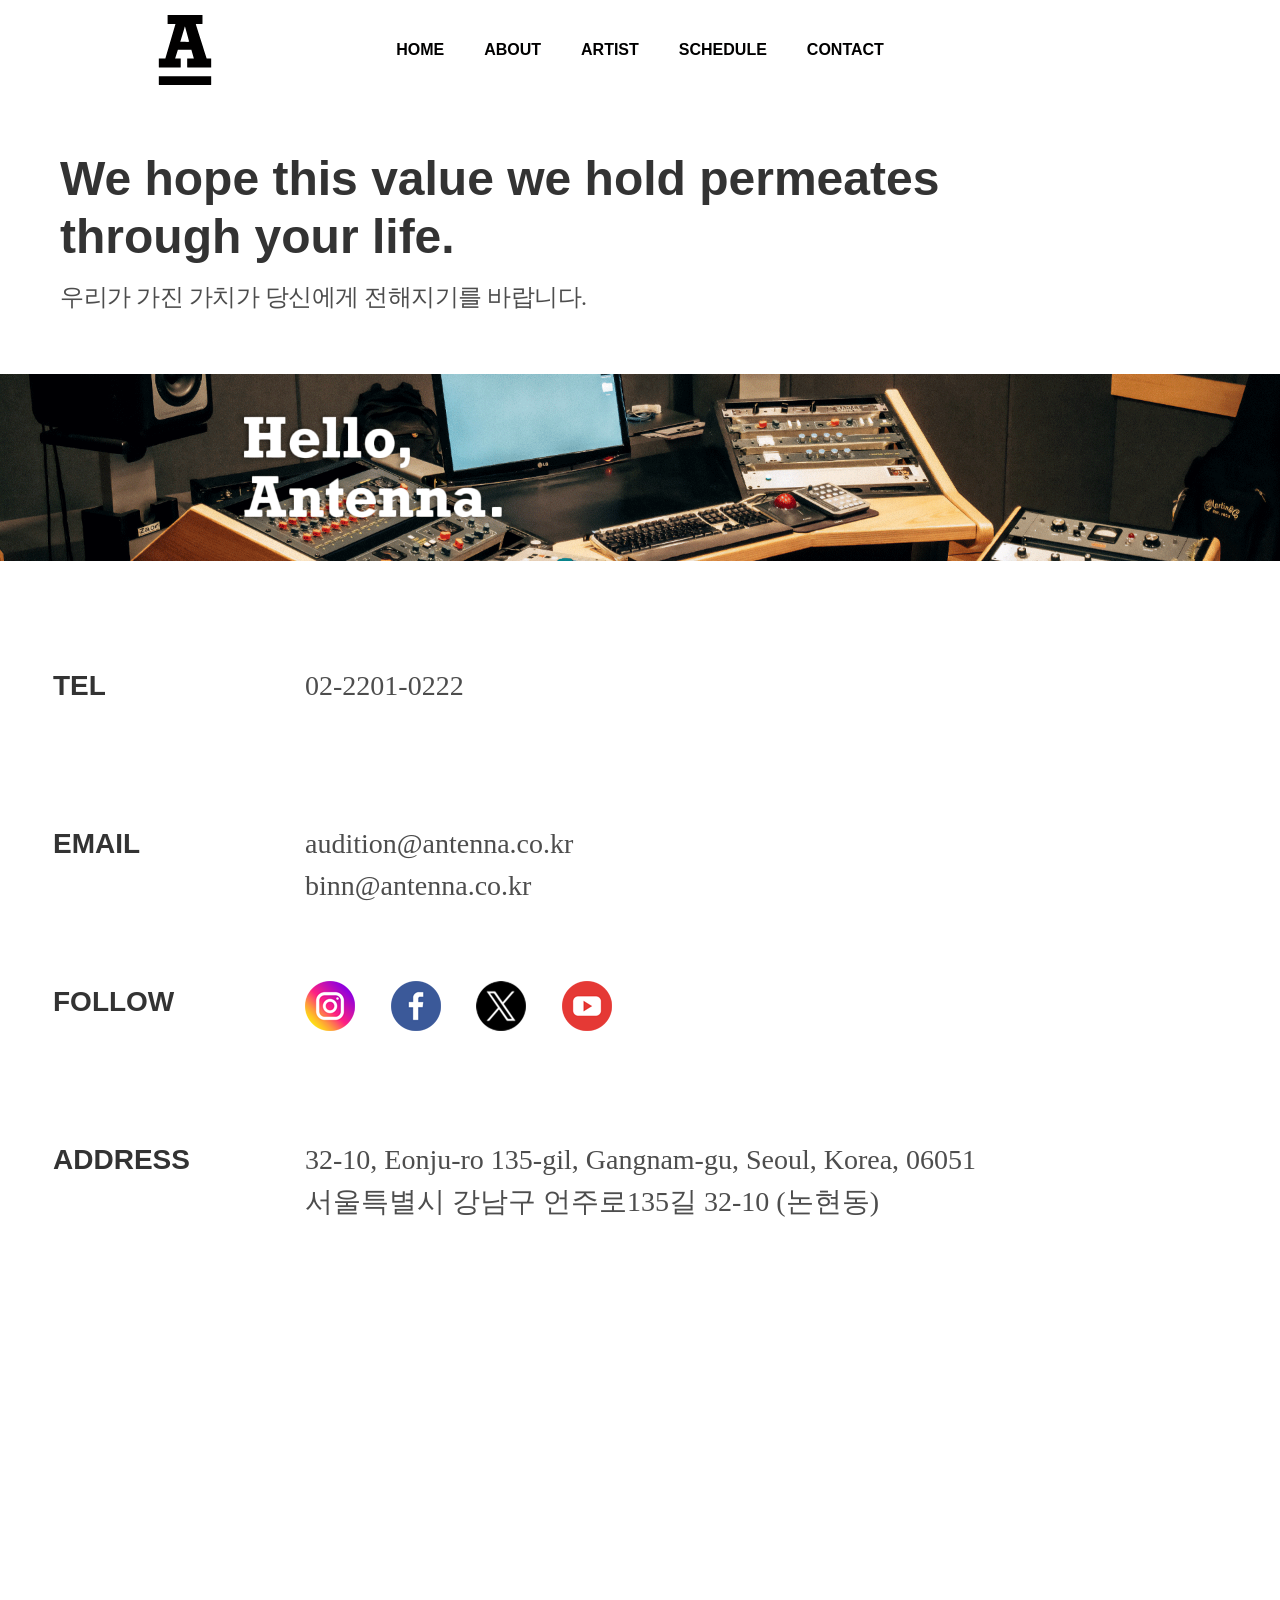
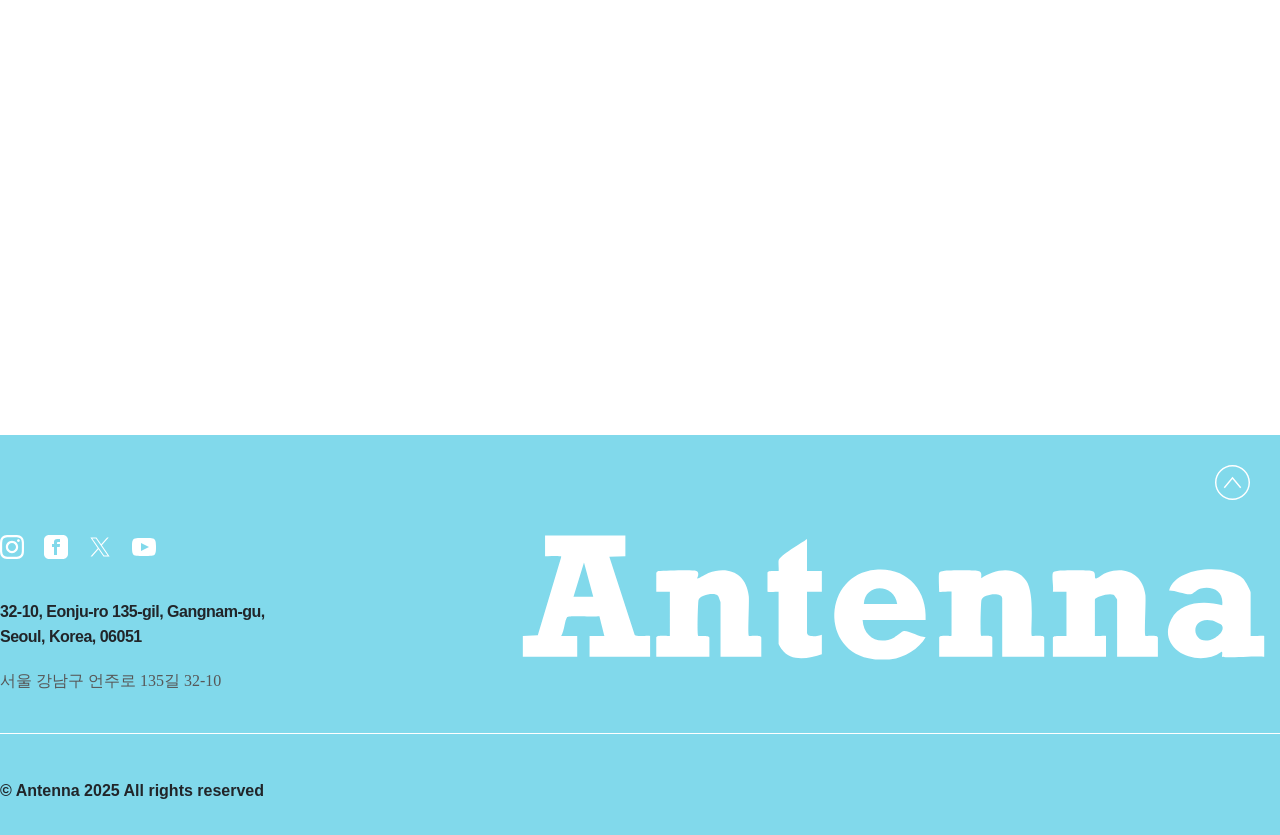
<file: sub/contact.html>
<!DOCTYPE html>
<html lang="en">

<head>
    <meta charset="UTF-8">
    <meta name="viewport" content="width=device-width, initial-scale=1.0">
    <link href="https://cdn.jsdelivr.net/npm/bootstrap@5.3.3/dist/css/bootstrap.min.css" rel="stylesheet">
    <link rel="stylesheet" href="../css/main.css">
    <title>Contact</title>
</head>

<body>
    <!-- Header -->
    <div w3-include-html="https://leejinhee1106.github.io/antenna_html/include/header.html"></div>
    <script src="https://leejinhee1106.github.io/antenna_html/js/url.js"></script>

    <!-- Contact Main Section -->
    <div class="contact-main">
        <div class="center">
            <h1 class="fs48 arial-b contact-label">
                We hope this value we hold permeates<br>
                through your life.
            </h1>
            <p class="fs24 kakao-r contact-info">
                우리가 가진 가치가 당신에게 전해지기를 바랍니다.
            </p>
        </div>

        <div class="contact-hello">
            <img src="https://leejinhee1106.github.io/antenna_html/img/contact/hello.png" alt="hello" class="img-fluid">
        </div>

        <div class="contact-hello-alt d-md-none"></div>

        <div class="contact-info-bg">
            <div class="center">
                <div class="contact-container">

                    <div class="row mb-3">
                        <div class="col fs28 arial-b contact-title">TEL</div>
                        <div class="col fs28 kakao-l contact-txt">
                            <a href="tel:0222010222">02-2201-0222</a>
                        </div>
                    </div>

                    <div class="row mb-3">
                        <div class="col fs28 arial-b contact-title">EMAIL</div>
                        <div class="col fs28 kakao-l contact-txt">
                            <a href="mailto:audition@antenna.co.kr">audition@antenna.co.kr</a><br>
                            <a href="mailto:binn@antenna.co.kr">binn@antenna.co.kr</a>
                        </div>
                    </div>

                    <div class="row mb-3">
                        <div class="col fs28 arial-b contact-title">FOLLOW</div>
                        <div class="col contact-icons">
                            <a href="https://www.instagram.com/antenna_official/" target="_blank">
                                <img src="https://leejinhee1106.github.io/antenna_html/img/contact/instagram_4138124.png" alt="Instagram">
                            </a>
                            <a href="https://www.facebook.com/antennamusics" target="_blank">
                                <img src="https://leejinhee1106.github.io/antenna_html/img/contact/facebook_4138125.png" alt="Facebook">
                            </a>
                            <a href="https://x.com/antennamusic" target="_blank">
                                <img src="https://leejinhee1106.github.io/antenna_html/img/contact/twitter_5969020.png" alt="X-Twitter">
                            </a>
                            <a href="https://www.youtube.com/channel/UCwW6D9G9hegNPKYrQ0zivvQ" target="_blank">
                                <img src="https://leejinhee1106.github.io/antenna_html/img/contact/youtube_4138134.png" alt="YouTube">
                            </a>
                        </div>
                    </div>

                    <div class="row">
                        <div class="col fs28 arial-b contact-title">ADDRESS</div>
                        <div class="col fs28 kakao-l contact-txt">
                            <a href="https://kko.kakao.com/EMdCh8E2Zh">
                                32-10, Eonju-ro 135-gil, Gangnam-gu, Seoul, Korea, 06051
                            </a><br>
                            <a href="https://kko.kakao.com/EMdCh8E2Zh">
                                서울특별시 강남구 언주로135길 32-10 (논현동)
                            </a>
                        </div>
                    </div>

                </div>
            </div>
        </div>

        <!-- Kakao Map Section -->
        <div>
            <!-- 1. 지도 노드 -->
            <div id="daumRoughmapContainer1750317683482" class="root_daum_roughmap root_daum_roughmap_landing"></div>

            <!-- 2. 설치 스크립트 -->
            <script charset="UTF-8" class="daum_roughmap_loader_script"
                src="https://ssl.daumcdn.net/dmaps/map_js_init/roughmapLoader.js"></script>

            <!-- 3. 실행 스크립트 -->
            <script charset="UTF-8">
                new daum.roughmap.Lander({
                    "timestamp": "1750317683482",
                    "key": "3t9zgz7qj7d",
                    "mapWidth": "100%",
                    "mapHeight": "600"
                }).render();
            </script>
        </div>

    </div>

    <!-- Footer -->
    <div w3-include-html="https://leejinhee1106.github.io/antenna_html/include/footer.html"></div>

    <!-- Scripts -->
    <script src="https://leejinhee1106.github.io/antenna_html/js/main.js"></script>
    <script src="https://leejinhee1106.github.io/antenna_html/js/header.js"></script>
    <script>
        includeHTML();

        // 헬더가 로드된 후 이벤트 연결
        setTimeout(() => {
            initHeaderEvents();
        }, 100); // 또는 MutationObserver로 감지
    </script>
</body>

</html>
</file>
<file: css/main.css>
@charset "UTF-8";
body {
  margin: 0 auto;
  overflow-x: hidden;
}
body header {
  width: 100%;
  height: 100px;
  display: flex;
  flex-wrap: wrap;
  justify-content: center;
  align-items: center;
  position: relative;
}
body header .home-logo-k {
  width: 70px;
  height: 70px;
  margin-left: 150px;
  position: absolute;
  left: 0;
}
body header .menu-toggle {
  display: none;
  width: 30px;
  height: 30px;
  position: fixed;
  right: 30px;
  top: 30px;
  border: none;
  cursor: pointer;
  z-index: 11;
}
body header .menu-toggle.open {
  background-image: url(../img/icon/menu-w.svg);
}
body header ul {
  display: flex;
}
body header ul li a {
  display: block;
  margin: 0 20px;
}
body header ul li a:hover {
  color: #31ceee;
}
body .home-container {
  max-width: 1920px;
  width: 100%;
  margin: 0 auto;
  margin-bottom: 100px;
}
body .home-container .sec-1 {
  margin-bottom: 100px;
}
body .home-container .margin-container {
  margin: 0 150px;
}
body .home-container .margin-container .sec-2 {
  margin-bottom: 150px;
}
body .home-container .margin-container .sec-2 h1 {
  margin-bottom: 40px;
  font-size: 36px;
  color: #333;
}
body .home-container .margin-container .sec-2 .card-container {
  display: flex;
  flex-wrap: nowrap;
  justify-content: space-around;
  align-items: center;
}
body .home-container .margin-container .sec-2 .card-container .card-item {
  width: 25%;
  max-width: 350px;
  height: 400px;
  border: 1px solid #e6e6e6;
  margin-bottom: 50px;
  transition: all 0.5s;
}
body .home-container .margin-container .sec-2 .card-container .card-item .card-text {
  height: 100px;
  padding: 20px;
}
body .home-container .margin-container .sec-2 .card-container .card-item .card-text p {
  font-size: 18px;
  color: #333;
  white-space: nowrap;
  overflow: hidden;
  text-overflow: ellipsis;
  margin-bottom: 10px;
}
body .home-container .margin-container .sec-2 .card-container .card-item .card-text span {
  font-size: 12px;
  color: #4d4d4d;
}
body .home-container .margin-container .sec-2 .card-container .card-item .card-img {
  width: 100%;
  height: 300px;
}
body .home-container .margin-container .sec-2 .card-container .card-item .card-img-1 {
  background: url(../img/home/card/card-1.png) no-repeat center center/cover;
}
body .home-container .margin-container .sec-2 .card-container .card-item .card-img-2 {
  background: url(../img/home/card/card-2.jpg) no-repeat right center/cover;
}
body .home-container .margin-container .sec-2 .card-container .card-item .card-img-3 {
  background: url(../img/home/card/card-3.jpeg) no-repeat center center/cover;
}
body .home-container .margin-container .sec-2 .card-container .card-item .card-img-4 {
  background: url(../img/home/card/card-4.jpg) no-repeat center center/cover;
}
body .home-container .margin-container .sec-2 .card-container .card-item:hover {
  transform: translateY(-30px);
  box-shadow: 0 10px 10px rgba(0, 0, 0, 0.3);
}
body .home-container .margin-container .sec-3 {
  display: flex;
  flex-wrap: wrap;
  justify-content: space-between;
}
body .home-container .margin-container .sec-3 .text-container h1 {
  font-size: 80px;
  color: #81d9eb;
  margin-bottom: 50px;
}
body .home-container .margin-container .sec-3 .text-container p {
  font-size: 24px;
  line-height: 30px;
  color: #333;
  margin-bottom: 10px;
}
body .home-container .margin-container .sec-3 .mask-logo {
  max-width: 545px;
  height: 727px;
  position: relative;
}
body .home-container .margin-container .sec-3 .mask-logo video {
  width: 100%;
  height: 100%;
  -o-object-fit: cover;
     object-fit: cover;
  -webkit-mask-image: url("../img/logo/logo-w.svg");
  -webkit-mask-size: cover;
  -webkit-mask-repeat: no-repeat;
  -webkit-mask-position: center;
}
body footer {
  width: 100%;
  height: 400px;
  background-color: #81d9eb;
}
body footer .ft-wrap {
  max-width: 1620px;
  width: 100%;
  margin: 0 auto;
  position: relative;
}
body footer .ft-wrap .top-btn {
  position: absolute;
  top: 30px;
  right: 30px;
  width: 35px;
  height: 35px;
  background: url(../img/icon/top-btn.svg);
}
body footer .ft-wrap .ft-container {
  display: flex;
  flex-wrap: wrap;
  justify-content: space-between;
  padding-top: 100px;
}
body footer .ft-wrap .ft-container .ft-left .ft-icon {
  display: flex;
  gap: 20px;
  margin-bottom: 20px;
}
body footer .ft-wrap .ft-container .ft-left .ft-icon li a span {
  display: block;
  width: 24px;
  height: 24px;
}
body footer .ft-wrap .ft-container .ft-left p {
  font-size: 16px;
  margin-bottom: 20px;
}
body footer .ft-wrap .ft-container .ft-left span {
  display: block;
  font-size: 16px;
  color: #575757;
  margin-bottom: 20px;
}
body footer .ft-wrap .ft-container .ft-right {
  width: 774px;
  height: 125px;
}
body footer .ft-wrap .ft-container .ft-right .ft-logo {
  width: 100%;
  height: 100%;
}
body footer .ft-wrap .copy {
  width: 100%;
  font-size: 16px;
  margin-top: 20px;
  padding-top: 45px;
  border-top: 1px solid white;
}

.logo-b-trans {
  background: url(../img/logo/logo-b-trans.svg) no-repeat center center/cover;
}

.logo-w {
  background: url(../img/logo/logo-w.svg) no-repeat right center/cover;
}

.logo-k {
  background: url(../img/logo/logo-k.svg) no-repeat center center/cover;
}

.logo-long-w {
  background: url(../img/logo/logo-long-w.svg) no-repeat center center/contain;
}

.menu {
  background: url(../img/icon/menu.svg) no-repeat center center/cover;
}

.instagram {
  background: url(../img/icon/instagram-w.svg) no-repeat center center/cover;
}

.youtube {
  background: url(../img/icon/youtube-w.svg) no-repeat center center/cover;
}

.x {
  background: url(../img/icon/x-out-w.svg) no-repeat center center/cover;
}

.facebook {
  background: url(../img/icon/facebook-w.svg) no-repeat center center/cover;
}

.store {
  background: url(../img/icon/store-w.svg) no-repeat center center/cover;
}

.instagram:hover {
  background: url(../img/icon/instagram-b.svg) no-repeat center center/cover;
}

.youtube:hover {
  background: url(../img/icon/youtube-b.svg) no-repeat center center/cover;
}

.x:hover {
  background: url(../img/icon/x-out-b.svg) no-repeat center center/cover;
}

.facebook:hover {
  background: url(../img/icon/facebook-b.svg) no-repeat center center/cover;
}

.store:hover {
  background: url(../img/icon/store-b.svg) no-repeat center center/cover;
}

/*
미디어쿼리 줘야 할 것
- 섹션3 굿뮤직 어쩌구 폰트사이즈
- 로고마스크 크기 퍼센테이지로 줄이거나 어떻게든 해야 함
- 섹션3 좋은사람들과 어쩌고 문구 사이즈 조절
- 햄버거메뉴 누르면 흰색으로 바뀌게 하기
*/
@media screen and (max-width: 767px) {
  body {
    max-width: 767px;
  }
  body header {
    margin-bottom: 0px;
  }
  body header .home-logo-k {
    display: none;
  }
  body header .menu-toggle {
    display: block;
  }
  body header .home-nav-bar {
    position: fixed;
    top: 0;
    right: -100%;
    width: 70%;
    height: 100vh;
    background-color: rgba(49, 206, 238, 0.9);
    display: flex;
    flex-direction: column;
    justify-content: center;
    align-items: flex-start;
    padding-left: 20px;
    transition: right 0.3s ease;
    z-index: 10;
  }
  body header .home-nav-bar li {
    margin: 20px 0;
  }
  body header .home-nav-bar li a {
    font-size: 16px;
    color: white;
  }
  body header .home-nav-bar li a:hover {
    color: white;
  }
  body header .home-nav-bar.active {
    right: 0;
  }
  body .home-container .sec-1 .slider-container {
    margin: 0;
  }
  body .home-container .margin-container {
    margin: 0;
  }
  body .home-container .margin-container .sec-2 h1 {
    text-align: center;
  }
  body .home-container .margin-container .sec-2 .card-container {
    display: flex;
    flex-wrap: wrap;
  }
  body .home-container .margin-container .sec-2 .card-container .card-item {
    width: 350px;
  }
  body .home-container .margin-container .sec-3 {
    display: block;
  }
  body .home-container .margin-container .sec-3 .text-container {
    margin: 0 !important;
  }
  body .home-container .margin-container .sec-3 .text-container h1 {
    font-size: 35px;
    margin-bottom: 20px;
    text-align: center;
  }
  body .home-container .margin-container .sec-3 .text-container p {
    font-size: 16px;
    text-align: center;
  }
  body .home-container .margin-container .sec-3 .mask-logo {
    width: 100vw;
    max-width: 100vw;
  }
  body .home-container .margin-container .sec-3 .mask-logo video {
    -webkit-mask-image: none;
    -webkit-mask-size: none;
    -webkit-mask-repeat: none;
    -webkit-mask-position: none;
  }
  body footer .ft-wrap {
    max-width: none;
    padding: 0 20px;
  }
  body footer .ft-wrap .ft-container {
    padding-top: 30px;
  }
  body footer .ft-wrap .ft-container .ft-right .ft-logo {
    width: 80%;
    height: 80%;
  }
  body footer .ft-wrap .copy {
    margin-top: 0;
    padding-top: 25px;
  }
}
@media screen and (min-width: 768px) and (max-width: 1080px) {
  body .home-container .sec-1 .slider-container {
    margin: 0;
  }
  body .home-container .margin-container {
    margin: 0;
  }
  body .home-container .margin-container .sec-2 h1 {
    text-align: center;
  }
  body .home-container .margin-container .sec-2 .card-container {
    display: flex;
    flex-wrap: wrap;
  }
  body .home-container .margin-container .sec-2 .card-container .card-item {
    width: 350px;
  }
  body .home-container .margin-container .sec-3 .text-container {
    width: 100%;
    margin: 0 auto;
  }
  body .home-container .margin-container .sec-3 .text-container h1 {
    font-size: 55px;
    margin-bottom: 30px;
    text-align: center;
  }
  body .home-container .margin-container .sec-3 .text-container p {
    font-size: 20px;
    text-align: center;
    margin-bottom: 10px;
  }
  body .home-container .margin-container .sec-3 .mask-logo {
    max-width: 100vw;
    width: 100vw;
  }
  body .home-container .margin-container .sec-3 .mask-logo video {
    -webkit-mask-image: none;
    -webkit-mask-size: none;
    -webkit-mask-repeat: none;
    -webkit-mask-position: none;
  }
  body footer .ft-wrap {
    max-width: none;
    padding: 0 20px;
  }
  body footer .ft-wrap .ft-container {
    padding-top: 30px;
  }
  body footer .ft-wrap .ft-container .ft-right .ft-logo {
    width: 80%;
    height: 80%;
  }
  body footer .ft-wrap .copy {
    margin-top: 0;
    padding-top: 25px;
  }
}
@media screen and (max-width: 950px) {
  body header .home-logo-k {
    display: none;
  }
}
@media screen and (max-width: 1515px) {
  body .home-container .margin-container {
    margin: 0;
  }
  body .home-container .margin-container .sec-3 .text-container {
    margin: 0 150px;
  }
  body .home-container .margin-container .sec-3 .mask-logo {
    max-width: 100vw;
    width: 100vw;
  }
  body .home-container .margin-container .sec-3 .mask-logo video {
    width: 100%;
    -o-object-fit: cover;
       object-fit: cover;
    -webkit-mask-image: none;
    -webkit-mask-size: none;
    -webkit-mask-repeat: none;
    -webkit-mask-position: none;
  }
}
html {
  --gutter: 2.5rem;
}

.slider-body {
  margin: 0;
  height: 500px;
  display: flex;
  overflow: hidden;
  flex-direction: column;
  color: var(--color-primary);
  font-family: "Lato", sans-serif;
}

button {
  all: unset;
  cursor: pointer;
  -webkit-tap-highlight-color: transparent;
}

.inner-container {
  height: 100%;
  margin: 0 auto;
  max-width: 85rem;
  width: calc(100% - var(--gutter));
}

/* ---General classes--- */
.flex-row {
  display: flex;
}

.flex-column {
  display: flex;
  flex-direction: column;
}

.flex-center {
  display: flex;
  align-items: center;
  justify-content: center;
}

.justify-between {
  display: flex;
  justify-content: space-between;
}

/* ---General classes--- */
.slider {
  height: 100%;
  overflow: hidden;
  background-color: var(--color-secondary);
  color: white;
  text-shadow: 0 0 10px rgba(0, 0, 0, 0.5);
}

.slider__wrraper {
  height: 100%;
  justify-content: flex-end;
}

.slider__img {
  width: 100vw !important;
  height: 100vh !important;
  -o-object-fit: cover;
     object-fit: cover;
  align-self: center;
  margin-bottom: -350px !important;
  /* margin-bottom: 1.7rem; */
}

.slider__context {
  font-weight: 900;
  font-size: 1.55rem;
  width: -moz-fit-content;
  width: fit-content;
  margin-bottom: 1.5rem;
  text-transform: capitalize;
}

.slider__title {
  font-size: 1.1em;
  margin: 0.1rem 0 0.35rem;
}

.slider__category {
  margin: 0;
  font-size: 1.55rem;
  letter-spacing: 0.05em;
  color: var(--color-secondary);
}

.slider__price {
  font-size: 0.5em;
  font-weight: lighter;
  font-family: sans-serif;
}

.context {
  display: flex;
  font-weight: 900;
  font-size: 1.55rem;
  width: -moz-fit-content;
  width: fit-content;
  margin-bottom: 3.05em;
  flex-direction: column;
  text-transform: capitalize;
}

.slider__footer {
  position: relative;
  margin-bottom: 1.5rem;
}

.slider__btns {
  width: 100%;
  font-size: 1.9em;
  align-items: center;
}

.slider__btn-buy {
  font-weight: bold;
  font-size: 0.55rem;
  letter-spacing: 1px;
  border-radius: 15px;
  text-transform: uppercase;
  padding: 0.65rem 2.2rem 0.5rem;
  background-color: rgba(var(--color-secondary-rgb), 0.533);
}

.slider__btn-switch {
  width: 30px;
  height: 30px;
  position: relative;
  border-radius: 50%;
  margin-inline-start: 0.7rem;
}

.slider__btn-switch::before {
  content: "";
  height: 0.3rem;
  width: 0.3rem;
  position: absolute;
  border: 2px solid;
  border-top: unset;
  border-left: unset;
  margin-inline-end: 0.2rem;
  transform: rotate(-45deg);
}

.slider__btn-switch--dark {
  background-color: var(--color-primary);
  transform: rotate(180deg);
}

.slider__btn-switch--dark::before {
  border-color: var(--color-secondary);
}

.slider__btn-switch--light {
  background-color: var(--color-secondary);
}

.slider__btn-switch--light::before {
  border-color: var(--color-primary);
}

.slider__index {
  right: 0;
  gap: 0 5.7em;
  display: flex;
  font-weight: 900;
  font-weight: 600;
  font-size: 0.85em;
  visibility: hidden;
  position: absolute;
  font-family: system-ui;
  justify-content: center;
  bottom: calc(100% + 0.8em);
}

.slider__index :last-child {
  color: var(--color-secondary);
}

.slider__index::before {
  top: 55%;
  height: 1%;
  width: 42%;
  content: "";
  position: absolute;
  transform-origin: center;
  background-color: var(--color-primary);
}

@media (min-width: 490px) {
  .slider__img {
    width: 29rem;
    margin-bottom: -1rem;
  }
  .slider__context {
    font-size: 1.8rem;
  }
  .slider__index {
    visibility: visible;
  }
  .slider__price {
    font-size: 0.4em;
  }
  .slider__footer {
    font-size: 0.98rem;
    margin-bottom: 2.2em;
  }
}
@media (min-width: 830px) {
  .slider__img {
    width: 37rem;
    margin-bottom: -11.5rem;
  }
  .slider__context {
    font-size: 2rem;
    margin-bottom: 1.15em;
  }
  .slider__footer {
    margin-bottom: 2.8em;
  }
}
body .ab_wrap {
  max-width: 1280px;
  margin: 0 auto;
}
body .ab_wrap .ab_slogan_img {
  width: 100%;
  padding-top: 48.7%;
  background: url(../img/about/every.jpg);
  background-size: cover;
  margin: 20px 0;
}
body .ab_wrap .ab_content {
  margin-top: 20px;
}
body .ab_wrap .ab_sec2 {
  margin-top: 70px;
  margin-bottom: 100px;
}
body .ab_wrap .ab_sec2 .ab_history_box {
  margin-top: 20px;
  position: relative;
  box-sizing: border-box;
  overflow: hidden;
}
body .ab_wrap .ab_sec2 .ab_history_box .ab_logo_bg {
  width: 500px;
  height: 600px;
  background: url(../img/about/history_bg2.png) no-repeat;
  background-size: contain;
  background-position: 0 45px;
  position: absolute;
  left: 0;
}
body .ab_wrap .ab_sec2 .ab_history_box .ab_items_wrap {
  position: relative;
  margin-left: 50%;
}
body .ab_wrap .ab_sec2 .ab_history_box .ab_items_wrap .ab_history-item {
  display: flex;
  align-items: flex-start;
  margin-bottom: 50px;
}
body .ab_wrap .ab_sec2 .ab_history_box .ab_items_wrap .ab_history-item::before {
  content: "";
  position: absolute;
  top: 0;
  left: 81.5px;
  width: 2px;
  height: 100%;
  background-color: #31ceee;
}
body .ab_wrap .ab_sec2 .ab_history_box .ab_items_wrap .ab_history-item .ab_year {
  margin-right: 40px;
}

.ab_title {
  font-size: 46px;
}

.ab_sub_title {
  font-size: 36px;
  letter-spacing: -1px;
}

p {
  font-size: 16px;
  line-height: 25px;
  letter-spacing: -0.5px;
}

.ab_year {
  font-size: 24px;
}

.bold_y {
  color: #31ceee;
}

mark {
  background: #31ceee;
  color: white;
  font-size: 18px;
}

/* PC */
/* 태블릿 */
@media (min-width: 768px) and (max-width: 1024px) {
  .ab_wrap {
    margin: 0 20px !important;
  }
  .ab_wrap .ab_logo_bg {
    width: 200px !important;
    height: 200px !important;
    margin-left: 8%;
    background: url(../img/about/logo-b-trans.svg) no-repeat !important;
    background-size: contain !important;
    position: absolute;
    top: 28%;
    transition: all 0.3s;
  }
  .ab_wrap .ab_items_wrap {
    margin-left: 40% !important;
    transition: all 0.3s;
  }
}
/* 모바일 */
@media (max-width: 767px) {
  .ab_wrap {
    margin: 0 20px !important;
  }
  .ab_wrap .ab_logo_bg {
    width: 80% !important;
    height: 95% !important;
    margin-left: 15%;
    background: url(../img/about/ab_rightbottom\(5x7\).png) no-repeat !important;
    background-size: cover !important;
    background-position: right bottom !important;
  }
  .ab_wrap .ab_items_wrap {
    margin-left: 0 !important;
    transition: all 0.3s;
  }
}
/* 센터
@media (max-width: 767px) {
  .ab_wrap{
    margin: 0 20px !important;
    .ab_logo_bg {
        width: 80% !important;
        height: 700px !important;
        margin-left: 15%;
        background: url(../img/about/ab_center.png) no-repeat !important;
        background-size: cover !important;
        background-position: center center !important;
    }
    .ab_items_wrap{
        margin-left: 0 !important;
        transition: all 0.3s;
    }
  }
}
*/
.container {
  width: 1280;
  max-width: 1280px;
  padding: 0;
  margin-bottom: 100px;
}

.name {
  font-size: 20px;
  padding: 0;
  height: 50px;
  line-height: 50px;
}

/* 카드 관련 설정 ----------------------------------- */
.card-body {
  padding: 0;
}

.card {
  border: none;
  border-radius: 0;
  width: 100%;
  height: auto;
  margin: 0 auto;
  position: relative;
  overflow: hidden;
}

.card_left2 {
  width: 135px !important;
}

/* 이미지 관련 설정 ----------------------------------- */
.card-img-bottom {
  border-radius: 0;
  width: 100%;
  height: auto;
  display: block;
  -o-object-fit: cover;
     object-fit: cover;
  z-index: 0;
  position: relative;
}

/* 호버 관련 설정 */
.card-image-wrap {
  position: relative;
  width: 100%;
  height: auto;
}
.card-image-wrap:hover .card-overlay, .card-image-wrap:hover .card-text-overlay {
  opacity: 1;
}
.card-image-wrap:hover .card-text-overlay1 {
  opacity: 1;
}

.card-overlay {
  position: absolute;
  top: 0;
  left: 0;
  width: 100%;
  height: 100%;
  background-color: rgba(34, 34, 34, 0.5);
  border: 17px solid #ffffff;
  box-sizing: border-box;
  opacity: 0;
  transition: all 1s;
  z-index: 1;
  pointer-events: none;
}

.card-text-overlay {
  position: absolute;
  bottom: 30px;
  right: 35px;
  color: #ffffff;
  opacity: 0;
  transition: all 1s;
  z-index: 2;
  text-align: right;
  pointer-events: none;
}

.card-text-overlay1 {
  display: flex;
  flex-direction: row;
  gap: 5px;
  opacity: 0;
  pointer-events: none;
  transition: all 1s;
  z-index: 2;
  position: absolute;
  bottom: 30px;
  right: 35px;
  text-align: right !important;
  color: #fff;
}

.kor {
  font-size: 22px;
}

.eng {
  font-size: 14px;
}

.kor1 {
  font-size: 22px;
}

.eng1 {
  font-size: 14px;
}

.card-img-bottom.h520 {
  height: 520px;
}

.card-img-bottom.h389 {
  height: 389px;
}

.card-img-bottom.h310 {
  height: 310px;
}

.card-img-bottom.h343 {
  height: 343px;
}

.card-img-bottom.h297 {
  height: 297px;
}

.card-img-bottom.h418 {
  height: 418px;
}

.card-img-bottom.h410 {
  height: 410px;
}

.card-img-bottom.h437 {
  height: 437px;
}

.card-img-bottom.h603 {
  height: 603px;
}

.card-img-bottom.h384 {
  height: 384px;
}

.card-img-bottom.h284 {
  height: 284px;
}

.card-img-bottom.h291 {
  height: 291px;
}

.card-img-bottom.h381 {
  height: 381px;
}

.card-img-bottom.h364 {
  height: 364px;
}

.card-img-bottom.h355 {
  height: 355px;
}

.card-img-bottom.h462 {
  height: 462px;
}

/* 미디어 쿼리 ----------------------------------- */
@media (max-width: 991px) {
  .card-img-bottom {
    height: auto !important;
  }
}
@media (min-width: 1281px) {
  .card-image-wrap:hover .card-text-overlay1 {
    opacity: 1 !important;
  }
  .kor1, .eng1 {
    writing-mode: vertical-rl;
    white-space: nowrap;
    line-height: 1.2;
    color: #fff;
  }
}
@media (min-width: 768px) and (max-width: 1280px) {
  .kor1, .eng1 {
    writing-mode: vertical-rl;
    white-space: nowrap;
    line-height: 1.2;
    color: #fff;
  }
  .card-text-overlay1 {
    display: flex;
    flex-direction: row;
    justify-content: end;
    align-items: flex-end;
    gap: 2px;
    position: absolute;
    bottom: 20px;
    right: 20px;
    text-align: right;
    z-index: 2;
  }
  .kor1 {
    font-size: 15px !important;
  }
  .eng1 {
    font-size: 11px !important;
  }
  .card-text-overlay {
    gap: 8px;
  }
  .kor {
    font-size: 15px;
  }
  .eng {
    font-size: 11px;
  }
}
@media (min-width: 344px) and (max-width: 767px) {
  .kor1, .eng1 {
    writing-mode: vertical-rl;
    white-space: nowrap;
    line-height: 1.2;
    color: #fff;
  }
  .card-text-overlay1 {
    display: flex;
    flex-direction: row;
    justify-content: end;
    align-items: flex-end;
    gap: 6px;
    position: absolute;
    bottom: 30px;
    right: 30px;
    text-align: right;
    z-index: 2;
  }
  .kor1 {
    font-size: 22px;
  }
  .eng1 {
    font-size: 14px;
  }
}
:root {
  --movie: #ea8c8c;
  --radio: #74e577;
  --media: #f2ee79;
  --music: #81d9eb;
}

.movie {
  background-color: var(--movie);
}

.radio {
  background-color: var(--radio);
}

.media {
  background-color: var(--media);
}

.music {
  background-color: var(--music);
}

body .cal_wrap {
  padding: 0 150px;
  margin-bottom: 100px;
}
body .cal_wrap .cal-toolbar {
  height: 100px;
  box-sizing: border-box;
  position: relative;
}
body .cal_wrap .cal-toolbar .cal-btn {
  width: 400px;
  height: 100px;
  margin: 0 auto;
  display: flex;
  justify-content: center;
}
body .cal_wrap .cal-toolbar .cal-btn .cal-month {
  font-size: 32px;
  line-height: 100px;
}
body .cal_wrap .cal-toolbar .cal-btn .monthbtn {
  margin: 0 10px;
}
body .cal_wrap .cal-toolbar .cal-dropdown {
  position: absolute;
  right: 5%;
  top: -65px;
}
body .cal_wrap .calendar {
  max-width: 1610px;
  height: 100%;
  margin: 0 auto;
}
body .cal_wrap .calendar .cal-h50 {
  width: 100%;
  height: 50px;
}
body .cal_wrap .calendar .cal-h50 > td {
  width: 230px;
  height: 50px !important;
  padding-left: 18px;
  font-size: 20px;
  color: #333333;
}
body .cal_wrap .calendar tbody .ss {
  height: 25px !important;
}
body .cal_wrap .calendar tbody tr .week-1 {
  height: 50px !important;
  border-bottom: transparent !important;
}
body .cal_wrap .calendar tbody tr .week-1-1 {
  height: 134px !important;
  border-top: transparent !important;
  border-left: none !important;
}
body .cal_wrap .calendar tbody tr td {
  width: 230px;
  height: 210px;
  padding: 0;
  position: relative;
}
body .cal_wrap .calendar tbody tr td .day-number {
  position: absolute;
  top: 10px;
  left: 18px;
  font-size: 20px;
  color: #4d4d4d;
  font-family: "KakaoBigSans-ExtraBold" !important;
}
body .cal_wrap .calendar tbody tr td .day-content {
  position: absolute;
  width: 100%;
  top: 50px;
  padding: 0 10px;
}

.day-detail {
  position: absolute;
  border: #333333 2px solid;
  background-color: white;
  padding: 10px;
  width: 300px;
  left: 40px;
  display: none;
  z-index: 999 !important;
}

.day-detail-left {
  left: -150px !important;
}

.day-text:hover + .day-detail {
  display: block;
}

td {
  border: 1px solid #bdbdbd;
}

.sunday {
  border-left: none !important;
}

.saturday {
  border-right: none !important;
}

.circle-icon {
  display: inline-block;
  width: 10px;
  height: 10px;
  border-radius: 50%;
  margin-right: 5px;
}

.red-text {
  color: rgb(255, 54, 54) !important;
}

.opa-text {
  opacity: 0.4;
}

/* PC */
/* 태블릿 */
@media (min-width: 768px) and (max-width: 900px) {
  body .cal_wrap {
    padding: 0 50px !important;
  }
  body .cal_wrap .cal-toolbar .cal-btn {
    width: 300px;
    height: 100px;
    margin-left: 0;
    transition: all 0.3s;
  }
}
/* 모바일 */
@media (max-width: 767px) {
  body .cal_wrap {
    padding: 0 20px !important;
  }
  body .cal_wrap .cal-toolbar .cal-btn {
    width: 300px;
    height: 80px;
    position: absolute;
    top: 15px;
    left: -40px;
    transition: all 0.3s;
  }
  body .cal_wrap .cal-toolbar .cal-btn .cal-month {
    line-height: 80px;
    font-size: 24px !important;
  }
  body .cal_wrap .cal-toolbar .cal_dropdown {
    top: 100% !important;
  }
}
.fs24 {
  font-size: clamp(12px, 3vw, 24px);
}

.fs28 {
  font-size: clamp(12px, 3.5vw, 28px);
}

.fs48 {
  font-size: clamp(28px, 5vw, 48px);
}

.contact-label,
.contact-title {
  color: #333;
}

.contact-info,
.contact-txt a {
  color: #4d4d4d;
}

.contact-txt a:hover {
  text-decoration: underline;
  text-decoration-thickness: 3px;
  text-decoration-color: #81d9eb;
  text-underline-offset: 8px;
  font-weight: bold;
}

.center {
  width: 100%;
  max-width: 1280px;
  margin: 0 auto;
  transition: all 0.3s ease;
}

.contact-label {
  margin: clamp(10px, 5vw, 50px) 0 clamp(10px, 2vw, 20px);
  padding-left: clamp(10px, 5vw, 60px);
  transition: all 0.3s ease;
}

.contact-info {
  padding-left: clamp(10px, 5vw, 60px);
}

.contact-hello {
  margin-top: clamp(30px, 5vw, 75px);
  text-align: center;
  transition: all 0.3s ease;
}

.contact-container {
  margin: clamp(20px, 5vw, 100px) auto;
  transition: all 0.3s ease;
}

.contact-info-bg {
  margin: 10px 0;
  padding: 30px 5px;
  position: relative;
  z-index: 0;
}

.contact-info-bg::before {
  content: "";
  position: absolute;
  top: 0;
  left: 0;
  width: 100%;
  height: 100%;
  background-image: url("https://leejinhee1106.github.io/antenna_html/img/contact/studio.png");
  background-size: cover;
  background-position: center;
  transition: all 0.3s ease;
  opacity: 0.15;
  z-index: -1;
}

.contact-title {
  width: 100%;
  max-width: 300px;
  margin-bottom: clamp(40px, 8vw, 100px);
  padding-left: clamp(15px, 5vw, 60px);
  text-align: start;
  transition: all 0.3s ease;
}

.contact-txt,
.contact-icons {
  width: 100%;
  max-width: 980px;
  transition: all 0.3s ease;
}

.contact-icons {
  display: flex;
  flex-wrap: wrap;
  gap: 10px;
  justify-content: flex-start;
  transition: all 0.3s ease;
}

.contact-icons img {
  width: clamp(30px, 5vw, 50px);
  height: auto;
  margin-right: clamp(10px, 2vw, 30px);
  transition: all 0.3s ease;
}

.root_daum_roughmap {
  margin-bottom: clamp(30px, 5vw, 50px);
}

.section_address {
  display: none !important;
}

@media (min-width: 1081px) {
  .center {
    width: 100%;
    margin: 0 auto;
  }
  .contact-info-bg::before {
    display: none;
  }
  #daumRoughmapContainer1750317683482 {
    width: 100%;
    height: 600px;
  }
}
@media screen and (min-width: 768px) and (max-width: 1080px) {
  .contact-container {
    padding: 10px;
  }
  .contact-info-bg::before {
    display: none;
  }
  .contact-title {
    width: 80%;
  }
  .contact-txt {
    width: 60%;
  }
  #daumRoughmapContainer1750317683482 {
    width: auto;
    height: 500px;
  }
}
@media screen and (max-width: 767px) {
  .contact-container {
    padding: 0 20px;
  }
  .contact-label {
    text-align: center;
  }
  .contact-info {
    margin-top: 20px;
    text-align: center;
  }
  .contact-hello {
    display: none;
  }
  .row {
    display: block !important;
    margin-bottom: 30px !important;
  }
  .col {
    padding-left: 0 !important;
    padding-right: 0 !important;
    text-align: center;
  }
  .contact-title,
  .contact-txt,
  .contact-icons {
    width: 100%;
    text-align: center;
    padding-left: 0;
    max-width: none;
  }
  .contact-txt a:hover {
    text-decoration: none;
    font-weight: normal;
    background: #81d9eb;
    color: white;
  }
  .contact-title {
    margin-bottom: 4px;
  }
  .contact-icons {
    justify-content: center;
    flex-wrap: wrap;
    gap: 20px;
    margin-top: 10px;
  }
  #daumRoughmapContainer1750317683482 {
    width: auto;
    height: 400px;
  }
}
/* 카카오 큰글씨 */
@font-face {
  font-family: "KakaoBigSans-ExtraBold";
  src: url("https://fastly.jsdelivr.net/gh/projectnoonnu/2503@1.0/KakaoBigSans-ExtraBold.woff2") format("woff2");
  font-style: normal;
}
/* 카카오 작은글씨 */
@font-face {
  font-family: "KakaoSmallSans-Bold";
  src: url("https://fastly.jsdelivr.net/gh/projectnoonnu/2503@1.0/KakaoSmallSans-Bold.woff2") format("woff2");
  font-weight: 700;
  font-style: normal;
}
/* - ▼ Class ----------------------------------------------------------- */
.kakao-b {
  font-family: "KakaoBigSans-ExtraBold" !important;
  font-weight: 800 !important;
}

.kakao-l {
  font-family: "KakaoBigSans-Regular" !important;
  font-weight: 400 !important;
}

.kakao-r {
  font-family: "KakaoSmallSans-Regular";
  font-weight: normal;
}

.arial {
  font-family: "Arial" !important;
  font-weight: normal !important;
}

.arial-b {
  font-family: "Arial" !important;
  font-weight: bold !important;
}

.arial-k {
  font-family: "Arial black" !important;
}

html, html * {
  margin: 0;
  padding: 0;
  box-sizing: border-box;
}

li, ul, ol {
  list-style: none;
  margin: 0;
  padding: 0;
}

a {
  text-decoration: none;
  color: #010000;
}/*# sourceMappingURL=main.css.map */
</file>
